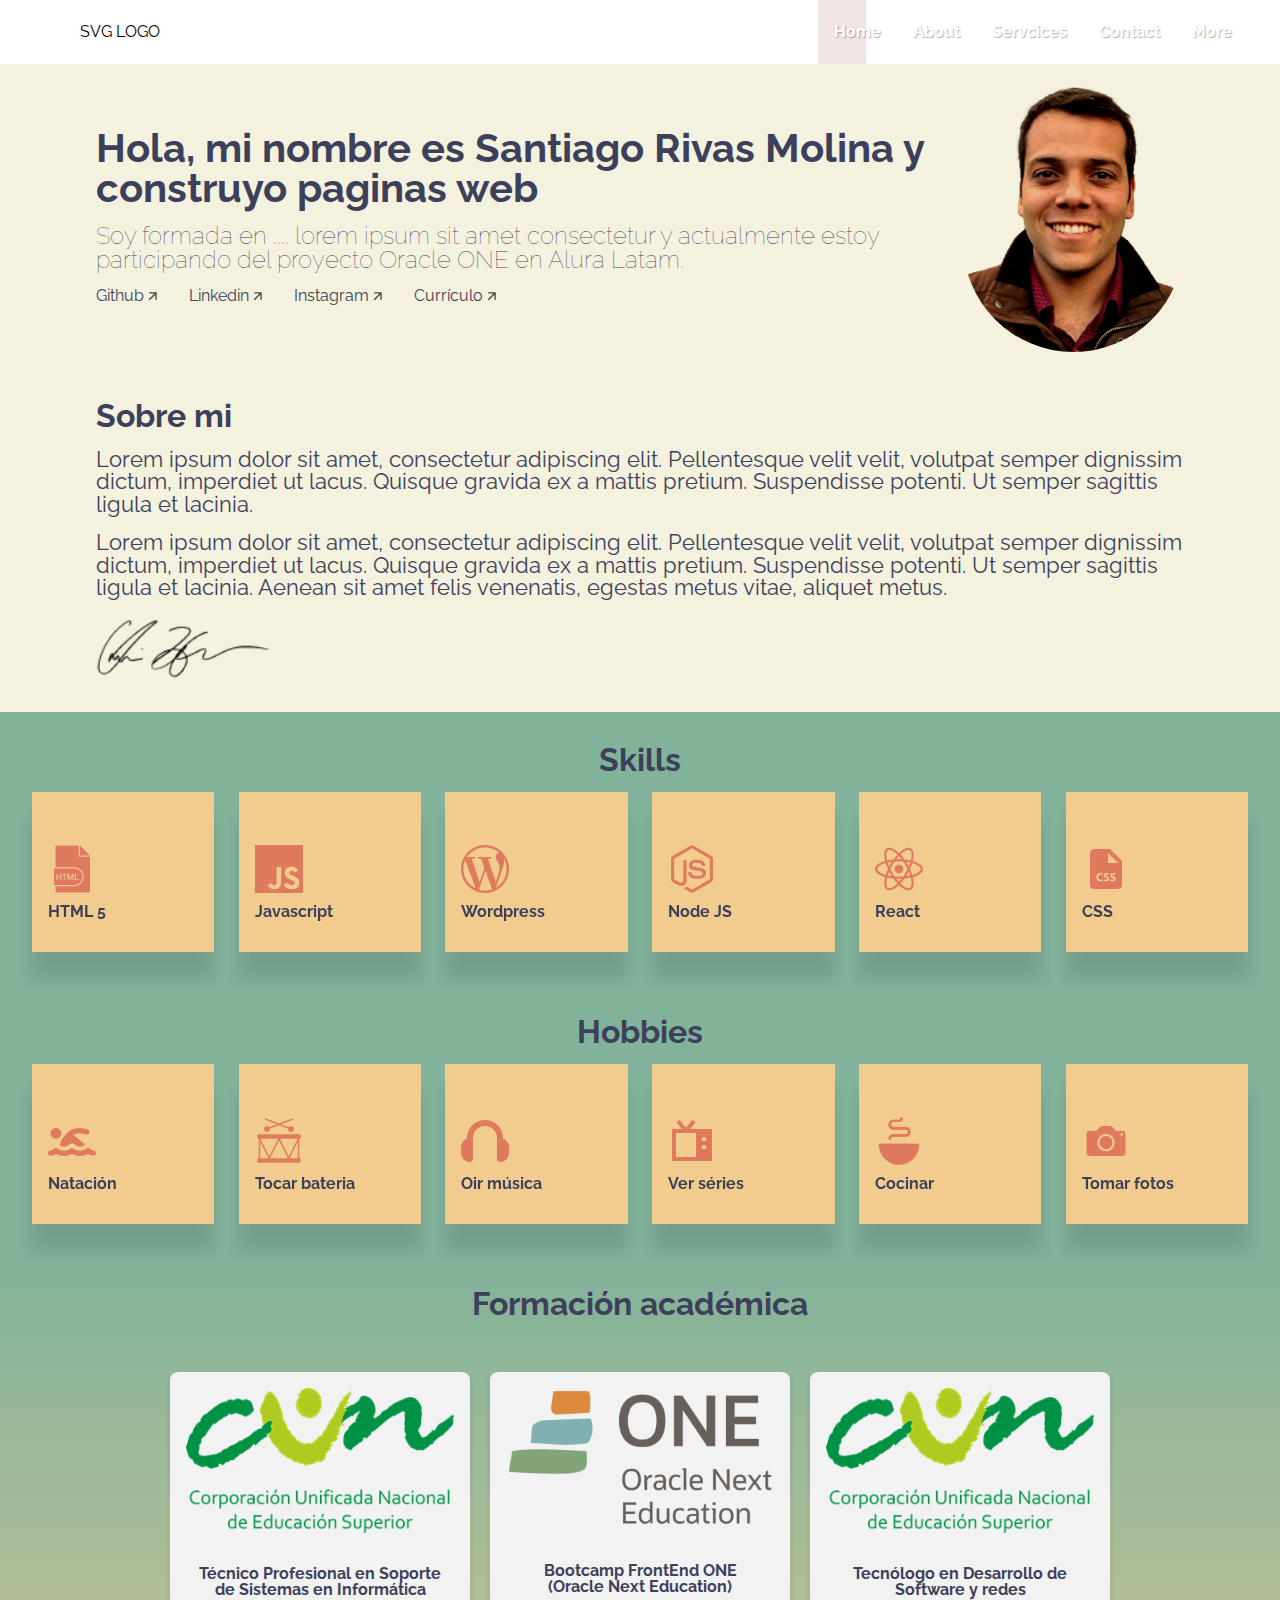
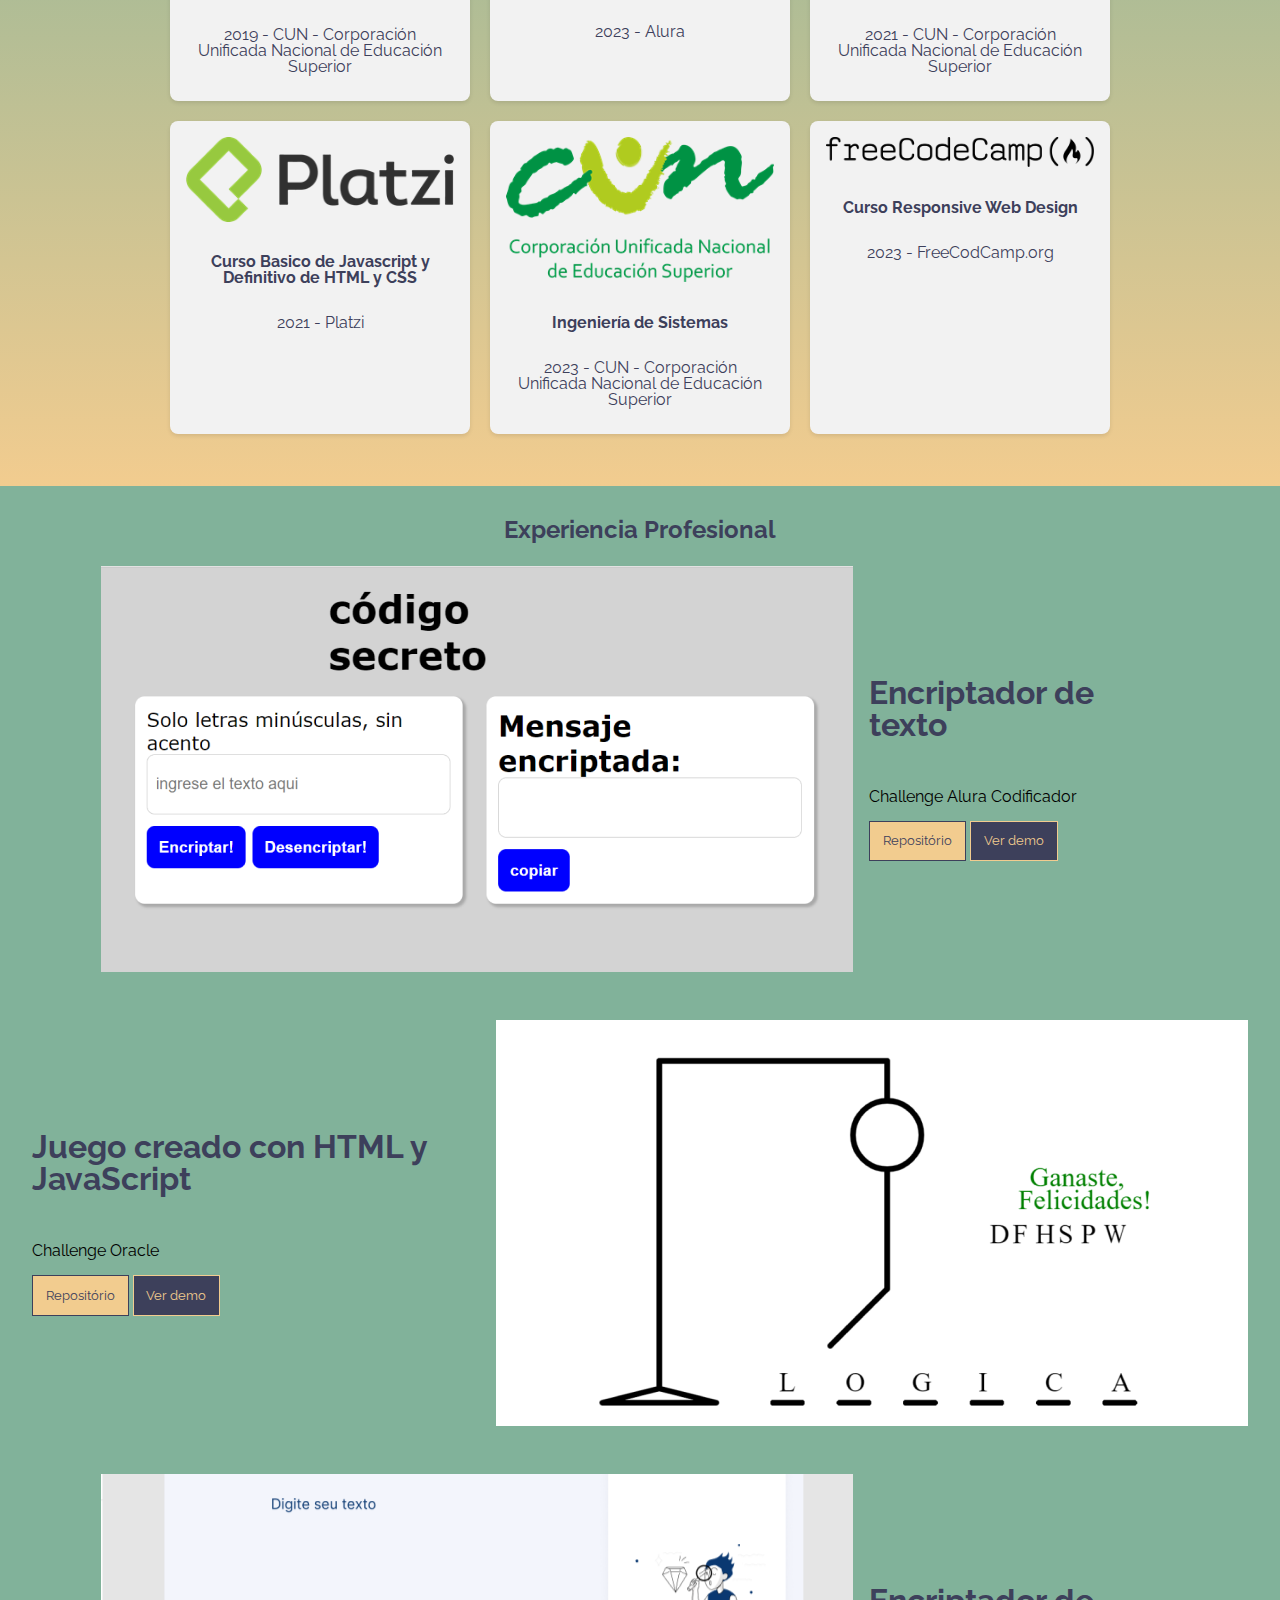
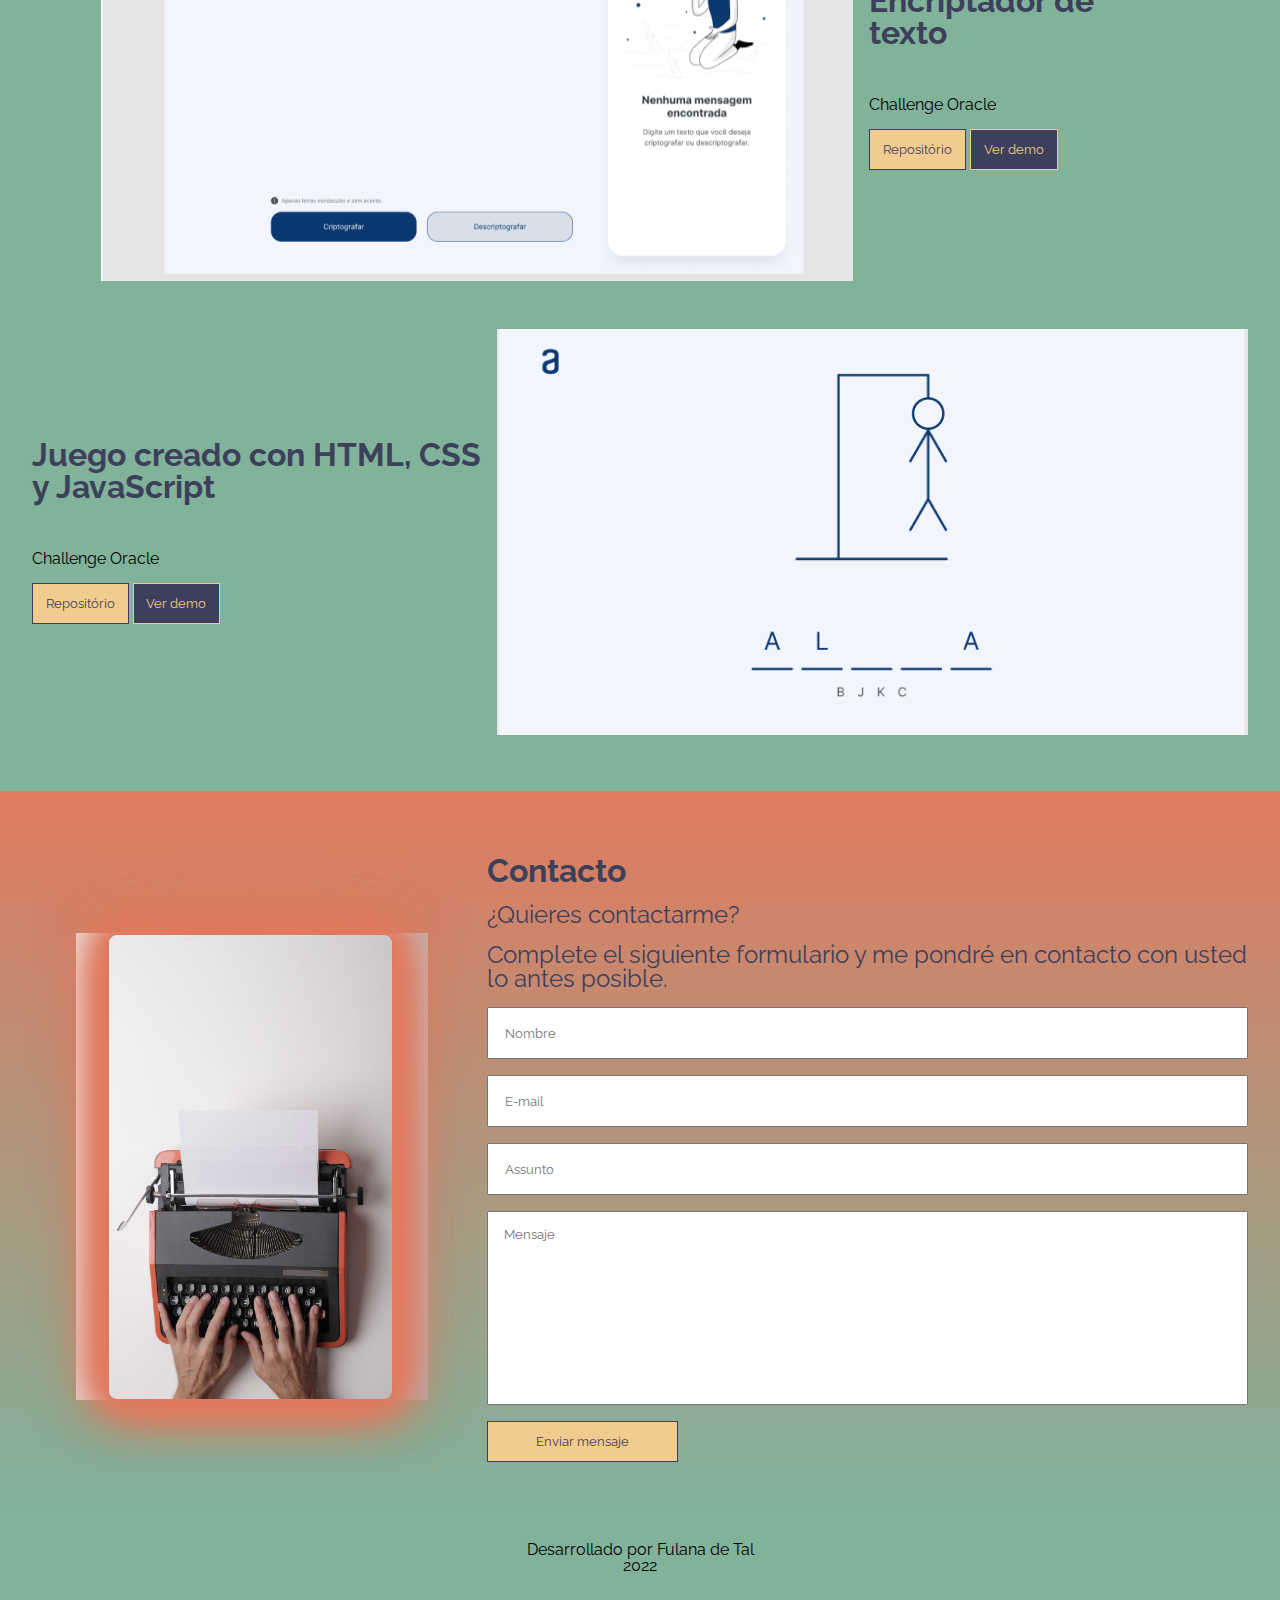
<file: challenge-one-portafolio-latam-repositorio-base/index.html>
<!DOCTYPE html>
<html lang="es">
  <head>
    <meta charset="UTF-8" />
    <meta http-equiv="X-UA-Compatible" content="IE=edge" />
    <meta name="viewport" content="width=device-width, initial-scale=1.0" />
    <!-- Referencia de la hoja de estilo de Css -->
    <!-- <link rel="stylesheet" href="style.css"> -->
    <link rel="preconnect" href="https://fonts.googleapis.com" />
    <link rel="preconnect" href="https://fonts.gstatic.com" crossorigin />
    <!-- Fonte del Proyecto Raleway -->
    <link
      href="https://fonts.googleapis.com/css2?family=Raleway:wght@500&display=swap"
      rel="stylesheet"
    />
    <link rel="stylesheet" href="./main.css" />
    <!-- CSS BEM -->
    <link rel="stylesheet" href="./assets/css/about/about-container.css" />
    <link rel="stylesheet" href="./assets/css/about/about.css" />
    <link rel="stylesheet" href="./assets/css/academic/academic-courses.css" />
    <link rel="stylesheet" href="./assets/css/academic/academic.css" />
    <link rel="stylesheet" href="./assets/css/contacto/contacto.css" />
    <link rel="stylesheet" href="./assets/css/contacto/form-esquema.css" />
    <link rel="stylesheet" href="./assets/css/contacto/form-text.css" />
    <link rel="stylesheet" href="./assets/css/contacto/form-text.css" />
    <link rel="stylesheet" href="./assets/css/exp/exp-box.css" />
    <link rel="stylesheet" href="./assets/css/exp/exp.css" />
    <link rel="stylesheet" href="./assets/css/footer/footer.css" />
    <link rel="stylesheet" href="./assets/css/hobbies/hobbies-line.css" />
    <link rel="stylesheet" href="./assets/css/hobbies/hobbies.css" />
    <link rel="stylesheet" href="./assets/css/menu/menu-header.css" />
    <link rel="stylesheet" href="./assets/css/menu/menu-nav.css" />
    <link rel="stylesheet" href="./assets/css/menu/menu.css" />
    <link rel="stylesheet" href="./assets/css/skills/skill-line.css" />
    <link rel="stylesheet" href="./assets/css/skills/skills.css" />
    <link rel="stylesheet" href="./assets/css/title/title-img.css" />
    <link rel="stylesheet" href="./assets/css/title/title-container.css" />

    <link rel="stylesheet" href="./assets/css/title/title.css" />

    <title>Mi Portafolio</title>
    <!-- <link rel="stylesheet" href="https://maxcdn.bootstrapcdn.com/bootstrap/3.3.7/css/bootstrap.min.css">
  <script src="https://ajax.googleapis.com/ajax/libs/jquery/3.1.1/jquery.min.js"></script>
  <script src="https://maxcdn.bootstrapcdn.com/bootstrap/3.3.7/js/bootstrap.min.js"></script> -->
  </head>
  <body>
    <!-- Sección del Menú  -->
    <div id="wrap">
      <header id="site_header" class="site-header">
          <svg class="icon" width="240px" height="40px">
              <text x="120px" y="25" text-anchor="middle">SVG LOGO</text>
          </svg>
          <div id="menu_toggle" class="menu-toggle">
              <div class="hamburger"></div>
          </div>
  
          <ul id="site_nav" class="site-nav">
              <li class="shuttle" id="shuttle"></li>
              <li class="selected">
                  <a href="#"><span>Home</span></a>
              </li>
              <!--
          -->
              <li>
                  <a href="#"><span>About</span></a>
              </li>
              <!--
          -->
              <li>
                  <a href="#"><span>Servcices</span></a>
              </li>
              <!--
          -->
              <li>
                  <a href="#"><span>Contact</span></a>
              </li>
              <!--
          -->
              <li>
                  <a href="#"><span>More</span></a>
              </li>
          </ul>
      </header>
  </div>
    

      <!-- Sección del Header/Title/Hero -->
      <section class="title">
        <div class="title__div">
          <img class="title__profile" src="assets/FotoPerfil1.png" />
          <div class="title__container">
            <h2 class="title__bio">
              Hola, mi nombre es Santiago Rivas Molina y construyo paginas web
            </h2>
            <h3 class="title__subsection">
              Soy formada en .... lorem ipsum sit amet consectetur y actualmente
              estoy participando del proyecto Oracle ONE en Alura Latam.
            </h3>
            <ul class="title__network">
              <!-- Pon los enlaces de tus redes sociales favoritas -->
              <li class="title__network__item">
                <a class="title__network__item__red" target="_blank" href=""
                  >Github
                  <img
                    class="title__network__item__red__icono"
                    src="assets\arrow.png"
                  />
                </a>
              </li>
              <li class="title__network__item">
                <a class="title__network__item__red" target="_blank"
                  >Linkedin
                  <img
                    class="title__network__item__red__icono"
                    src="assets\arrow.png"
                /></a>
              </li>
              <li class="title__network__item">
                <a class="title__network__item__red" target="_blank" href=""
                  >Instagram
                  <img
                    class="title__network__item__red__icono"
                    src="assets\arrow.png"
                /></a>
              </li>
              <li class="title__network__item">
                <a class="title__network__item__red" target="_blank" href=""
                  >Currículo
                  <img
                    class="title__network__item__red__icono"
                    src="assets\arrow.png"
                /></a>
              </li>
            </ul>
          </div>
        </div>
      </section>

      <!-- Sección sobre mi -->
      <section class="about" id="sobre-mi">
        <div class="about__container">
          <h3 class="about__title">Sobre mi</h3>
          <p class="about__paragraph">
            Lorem ipsum dolor sit amet, consectetur adipiscing elit.
            Pellentesque velit velit, volutpat semper dignissim dictum,
            imperdiet ut lacus. Quisque gravida ex a mattis pretium. Suspendisse
            potenti. Ut semper sagittis ligula et lacinia.
          </p>
          <p class="about__paragraph">
            Lorem ipsum dolor sit amet, consectetur adipiscing elit.
            Pellentesque velit velit, volutpat semper dignissim dictum,
            imperdiet ut lacus. Quisque gravida ex a mattis pretium. Suspendisse
            potenti. Ut semper sagittis ligula et lacinia. Aenean sit amet felis
            venenatis, egestas metus vitae, aliquet metus.
          </p>
          <!-- Si quieres, pon tú firma acá! -->
          <img src="assets\signature.png" />
        </div>
      </section>

      <!-- Sección de Skills -->
      <section class="skills" id="skills">
        <h3 class="skills__title">Skills</h3>
        <div class="skills__line">
          <div class="skills__box">
            <ul>
              <li class="skills__img">
                <img src="assets\Orange_HTML348.png" />
              </li>
              <li class="skills__name">HTML 5</li>
            </ul>
          </div>

          <div class="skills__box">
            <ul>
              <li class="skills__img">
                <img src="assets\Orange_JavaS48.png" alt="" />
              </li>
              <li class="skills__name">Javascript</li>
            </ul>
          </div>

          <div class="skills__box">
            <ul>
              <li class="skills__img">
                <img src="assets\Orange_Wordpress48.png" alt="" />
              </li>
              <li class="skills__name">Wordpress</li>
            </ul>
          </div>

          <div class="skills__box">
            <ul>
              <li class="skills__img">
                <img src="assets\Orange_Node248.png" alt="" />
              </li>
              <li class="skills__name">Node JS</li>
            </ul>
          </div>

          <div class="skills__box">
            <ul>
              <li class="skills__img">
                <img src="assets\Orange_React48.png" alt="" />
              </li>
              <li class="skills__name">React</li>
            </ul>
          </div>

          <div class="skills__box">
            <ul>
              <li class="skills__img">
                <img src="assets\Orange_CSS48.png" alt="" />
              </li>
              <li class="skills__name">CSS</li>
            </ul>
          </div>
        </div>
      </section>

      <!-- Sección de Hobbies -->
      <section class="hobbies" id="hobbies">
        <h3 class="hobbies__title">Hobbies</h3>
        <div class="hobbies__line">
          <div class="hobbies__box">
            <ul>
              <li class="hobbies__img">
                <img src="assets\Orange_Swiming48.png" />
              </li>
              <li class="hobbies__name">Natación</li>
            </ul>
          </div>

          <div class="hobbies__box">
            <ul>
              <li class="hobbies__img">
                <img src="assets\Orange_Drum48.png" alt="" />
              </li>
              <li class="hobbies__name">Tocar bateria</li>
            </ul>
          </div>

          <div class="hobbies__box">
            <ul>
              <li class="hobbies__img">
                <img src="assets\Orange_Headphone48.png" alt="" />
              </li>
              <li class="hobbies__name">Oir música</li>
            </ul>
          </div>

          <div class="hobbies__box">
            <ul>
              <li class="hobbies__img">
                <img src="assets\Orange_TV48.png" alt="" />
              </li>
              <li class="hobbies__name">Ver séries</li>
            </ul>
          </div>

          <div class="hobbies__box">
            <ul>
              <li class="hobbies__img">
                <img src="assets\Orange_Cook48.png" alt="" />
              </li>
              <li class="hobbies__name">Cocinar</li>
            </ul>
          </div>

          <div class="hobbies__box">
            <ul>
              <li class="hobbies__img">
                <img src="assets\Orange_Camera48.png" alt="" />
              </li>
              <li class="hobbies__name">Tomar fotos</li>
            </ul>
          </div>
        </div>
      </section>

      <!-- Sección de Formación académica -->
      <section class="academic" id="formacion">
        <h2 class="academic__title">Formación académica</h2>

        <div class="academic__courses">
          <div class="academic__courses__box">
            <ul class="academic__courses__list">
              <!-- Pon el logotipo de la institución de formación -->
              <li class="academic__courses__item__img">
                <img src="assets\LogoCun2.png" />
              </li>
              <li class="academic__courses__item__title">
                <h4>Técnico Profesional en Soporte de Sistemas en Informática</h4>
              </li>
              <li class="academic__courses__item__subtitle">
                <p>
                  2019 - CUN - Corporación Unificada Nacional de Educación
                  Superior
                </p>
              </li>
            </ul>
          </div>
          <div class="academic__courses__box">
            <ul class="academic__courses__list">
              <!--Pon el logotipo de la institución de formación -->
              <li class="academic__courses__item__img">
                <img src="assets\OneLogo1.png" />
              </li>
              <li class="academic__courses__item__title">
                <h4>Bootcamp FrontEnd ONE (Oracle Next Education)</h4>
              </li>
              <li class="academic__courses__item__subtitle">
                <p>2023 - Alura</p>
              </li>
            </ul>
          </div>
          <div class="academic__courses__box">
            <ul class="academic__courses__list">
              <!-- Pon el logotipo de la institución de formación -->
              <li class="academic__courses__item__img">
                <img src="assets\LogoCun2.png" />
              </li>
              <li class="academic__courses__item__title">
                <h4>Tecnólogo en Desarrollo de Software y redes</h4>
              </li>
              <li class="academic__courses__item__subtitle">
                <p>2021 - CUN - Corporación Unificada Nacional de Educación Superior</p>
              </li>
            </ul>
          </div>
          <div class="academic__courses__box">
            <ul class="academic__courses__list">
              <!-- Pon el logotipo de la institución de formación -->
              <li class="academic__courses__item__img">
                <img src="assets\PlatziLogo2.png" />
              </li>
              <li class="academic__courses__item__title">
                <h4>Curso Basico de Javascript y Definitivo de HTML y CSS</h4>
              </li>
              <li class="academic__courses__item__subtitle">
                <p>2021 - Platzi</p>
              </li>
            </ul>
          </div>
          <div class="academic__courses__box">
            <ul class="academic__courses__list">
              <!-- Pon el logotipo de la institución de formación -->
              <li class="academic__courses__item__img">
                <img src="assets\LogoCun2.png" />
              </li>
              <li class="academic__courses__item__title">
                <h4>Ingeniería de Sistemas</h4>
              </li>
              <li class="academic__courses__item__subtitle">
                <p>2023 - CUN - Corporación Unificada Nacional de Educación Superior</p>
              </li>
            </ul>
          </div>
          <div class="academic__courses__box">
            <ul class="academic__courses__list">
              <!-- Pon el logotipo de la institución de formación -->
              <li class="academic__courses__item__img">
                <img src="assets\FreecodecampLogo2.png" />
              </li>
              <li class="academic__courses__item__title">
                <h4>Curso Responsive Web Design</h4>
              </li>
              <li class="academic__courses__item__subtitle">
                <p>2023 - FreeCodCamp.org</p>
              </li>
            </ul>
          </div>
        </div>
      </section>

      <!-- Sección de Experiencia Profesional/Proyectos-->
      <section class="experience" id="xp">
        <h2 class="experience__section__title">Experiencia Profesional</h2>
        <div class="experiencie__box">
          <!-- Pon el logotipo/captura de pantalla de tu proyecto -->
          <img class="experience__img" src="assets\decod_print.png" />
          <div class="experience__info">
            <h2 class="experience__title">Encriptador de texto</h2>
            <h3 class="experience__text">Challenge Alura Codificador</h3>
            <div class="experience__description">
              <!-- Pon el enlace del proyecto en Github o GithubPages -->
              <span class="experience__repo"
                ><a
                  href="https://github.com/alura-challenges/challenge-one-encriptador-latam"
                  ><button class="experiencia__botao--repo">
                    Repositório
                  </button></a
                ></span
              >
              <span class="experience__demo"
                ><a href=""
                  ><button class="experience__botao--demo">Ver demo</button></a
                ></span
              >
            </div>
          </div>
        </div>

        <div class="experiencie__box">
          <!-- Pon el logotipo/captura de pantalla de tu proyecto -->
          <img class="experience__img" src="assets\forca_print.png" />
          <div class="experience__info">
            <h2 class="experience__title">
              Juego creado con HTML y JavaScript
            </h2>
            <h3 class="experience__text">Challenge Oracle</h3>
            <div class="experience__description">
              <!-- Pon el enlace del proyecto en Github o GithubPages -->
              <span class="experience__repo"
                ><a
                  href="https://github.com/alura-challenges/challenge-one-juego-ahorcado"
                  ><button class="experiencia__botao--repo">
                    Repositório
                  </button></a
                ></span
              >
              <span class="experience__demo"
                ><a href=""
                  ><button class="experience__botao--demo">Ver demo</button></a
                ></span
              >
            </div>
          </div>
        </div>

        <div class="experiencie__box">
          <!-- Pon el logotipo/captura de pantalla de tu proyecto -->
          <img class="experience__img" src="assets\secretcode_print.png" />
          <div class="experience__info">
            <h2 class="experience__title">Encriptador de texto</h2>
            <h3 class="experience__text">Challenge Oracle</h3>
            <div class="experience__description">
              <!-- Pon el enlace del proyecto en Github o GithubPages -->
              <span class="experience__repo">
                <a
                  href="https://github.com/alura-challenges/challenge-one-encriptador-latam"
                >
                  <button class="experiencia__botao--repo">Repositório</button>
                </a>
              </span>

              <span class="experience__demo">
                <a href=""
                  ><button class="experience__botao--demo">Ver demo</button></a
                >
              </span>
            </div>
          </div>
        </div>

        <div class="experiencie__box">
          <img class="experience__img" src="assets\forca2_print.png" />
          <div class="experience__info">
            <h2 class="experience__title">
              Juego creado con HTML, CSS y JavaScript
            </h2>
            <h3 class="experience__text">Challenge Oracle</h3>
            <div class="experience__description">
              <!-- Pon el enlace del proyecto en Github o GithubPages -->
              <span class="experience__repo"
                ><a
                  href="https://github.com/alura-challenges/challenge-one-juego-ahorcado"
                  ><button class="experiencia__botao--repo">
                    Repositório
                  </button></a
                ></span
              >
              <span class="experience__demo"
                ><a href=""
                  ><button class="experience__botao--demo">Ver demo</button></a
                ></span
              >
            </div>
          </div>
        </div>
      </section>

      <!-- Sección de Contacto -->
      <section class="formcontato" id="contacto">
        <div class="formcontato__contacto">
          <div class="formcontato--esquerda">
            <img class="formcontato__img" src="assets\contacto2.jpg" />
          </div>
          <div class="formcontato__text">
            <h2 class="formcontato__title">Contacto</h2>
            <h3 class="formcontato__subtext">¿Quieres contactarme?</h3>
            <h3 class="formcontato__subtext">
              Complete el siguiente formulario y me pondré en contacto con usted
              lo antes posible.
            </h3>
            <form class="formcontato__form" name="form">
              <input
                class="formcontato__input"
                type="text"
                name="nombre"
                placeholder="Nombre"
              />
              <input
                class="formcontato__input"
                type="email"
                name="email"
                placeholder="E-mail"
              />
              <input
                class="formcontato__input"
                type="text"
                name="asunto"
                placeholder="Assunto"
              />
              <textarea
                class="formcontato__textarea"
                rows="5"
                cols="40"
                id="mensagem"
                name="mensaje"
                placeholder="Mensaje"
                style="width: 100%; height: 194px"
              ></textarea>
              <button type="submit" class="formcontato__botao">
                Enviar mensaje
              </button>
            </form>
          </div>
        </div>
      </section>

      <!-- Sección de Footer -->
      <section class="footer">
        <div class="footer__rodape">
          <p>Desarrollado por Fulana de Tal</p>
          <p>2022</p>
        </div>
      </section>
    </div>
    <!-- Script del documento JavaScript -->
    <script src="validacion.js"></script>
    <script src="./hamburguer-menu.js"></script>
  </body>
</html>
</file>
<file: challenge-one-portafolio-latam-repositorio-base/main.css>
:root {
    --color-de-fondo : #f0f0f0;
    --color-principal: #E07A5F;
    --color-segundo: #3D405B;
    --color-tercero: #81B29A;
    --color-cuarto: #F2CC8F;
    --color-quinto: #F4F1DE;
}

* {
    box-sizing: border-box;
    /* background-color: var(--color-de-fondo) ; */
    font-family: 'Raleway';
    margin: 0;
    padding: 0;
    line-height: 1;
}

body {
   
    -webkit-font-smoothing: antialiased;
    -moz-osx-font-smoothing: grayscale;
  
  }

ol, ul,li {
    list-style: none;
}
a{
    text-decoration: none;
    color: var(--color-segundo);
    background-color:transparent;
}

textarea {
    outline: none;
}
</file>
<file: challenge-one-portafolio-latam-repositorio-base/assets/css/about/about-container.css>
.about__container {
    width: 100%;
    display: flex;
    flex-direction: column;
    gap: 1rem;
    background-color: transparent !important;
}

.about__container img{
    width:11rem;
    background-color: transparent !important;
}   

.about__title {
    font-size:2rem;
    color: var(--color-segundo);
    background-color:var(--color-quinto) ;
}

.about__paragraph {
    font-size:1.4rem;
    color: var(--color-segundo);
    background-color:var(--color-quinto) ;
    background-color: transparent !important;
}

@media (max-width: 768px){
    .about__container {
        width: 100%;
    }
    .about__title {
        font-size:1.5rem;        
    }
    
    .about__paragraph {
        font-size:.9rem;        
    }
}
</file>
<file: challenge-one-portafolio-latam-repositorio-base/assets/css/about/about.css>
.about {
    display: flex;
    justify-content: space-evenly;
    align-items: center;
    padding: 2rem 6rem;
    background: var(--color-quinto);
}

@media (max-width: 768px) {
    .about {
        padding: 3rem 5rem;
    }
}

@media (min-width: 425px) and (max-width: 1000px) {
    .about {
        padding: 2rem 3rem;

    }
    

}

@media (max-width: 425px) {
    .about {
        padding: 3rem 2rem;
    }
}
</file>
<file: challenge-one-portafolio-latam-repositorio-base/assets/css/academic/academic-courses.css>
.academic__courses {
  display: flex;
  /* width: 100%; */
  /* justify-content:space-between; */
  flex-wrap: wrap;
  justify-content: center;
  overflow-x: auto;
  scroll-snap-type: x mandatory;
  -webkit-overflow-scrolling: touch;
  gap: 20px;
  padding: 20px;
}

.academic__courses__box {
  /*width: 33%;
  */flex: 0 0 auto;
  width: 300px;
  scroll-snap-align: start;
  background-color: #f2f2f2;
  border-radius: 8px;
  box-shadow: 0 2px 4px rgba(0, 0, 0, 0.1);
  transition: transform 2.3s ease;
  display: flex;
  flex-direction: column;
  justify-content: space-between;
  padding: 1rem;
  /*align-items: center;
  */:;
  -webkit-transition: transform 2.3s ease;
  -moz-transition: transform 2.3s ease;
  -ms-transition: transform 2.3s ease;
  -o-transition: transform 2.3s ease;
}
.academic__courses__box:hover {
  transform: scale(1.05);
}

.academic__courses__list {
  /* list-style: none;
    padding: 0;
    margin: 0;
    text-align: center; */
  display: flex;
  flex-direction: column;
  align-items: center;
  gap: 10px;
  text-align: center;
}

.academic__courses__item__img {
  /* padding: 2rem;
  width: 100%;
  position: relative; */
  /* flex-shrink: 0; */
}
.academic__courses__item__title,
.academic__courses__item__subtitle {
  flex-grow: 1;
}

.academic__courses__item__img img {
  max-width: 100%;
  max-height: 200px;
  object-fit: contain;
  margin-bottom: 10px;
}

.academic__courses__item__title h4,
.academic__courses__item__subtitle p {
  padding: 0.6rem;
  color: var(--color-segundo);
  /* background-color: var(--color-tercero); */
}

@media (max-width: 760px) {
  .academic__courses {
    flex-wrap: wrap;
    justify-content: center;
  }

  /* .academic__courses__box {
    width: calc(50% - 20px);
    margin-bottom: 20px;
  } */
}

/* @media (max-width: 425px) {
  .academic__courses {
    flex-direction: column;
    gap: 1rem;
  }

  .academic__courses__box {
    width: 100%;
  }
} */
</file>
<file: challenge-one-portafolio-latam-repositorio-base/assets/css/academic/academic.css>
.academic {
    padding: 2rem;
    background: rgb(129,178,154);
    background: linear-gradient(180deg, rgba(129,178,154,1) 0%, rgba(242,204,143,1) 100%);
    display: flex;
    flex-direction: column;
    align-items: center;
    justify-content:center;
}

.academic__title {
     font-size:2rem;
     margin-bottom: 2rem;
     /* background-color: var(--color-tercero); */
     color: var(--color-segundo);
}



@media (max-width: 425px) {
    .academic {
        flex-wrap: wrap;


    }

}
</file>
<file: challenge-one-portafolio-latam-repositorio-base/assets/css/contacto/contacto.css>
.formcontato {
    background: rgb(224,122,95);
background: linear-gradient(180deg, rgba(224,122,95,1) 0%, rgba(129,178,154,1) 100%);
    padding: 2rem;;
}
.formcontato__contacto {
    display: flex;
    gap: 1rem;
    padding-top: 2rem;;
    /* background-color: var(--color-tercero); */
}

/* .formcontato__text {
    background-color: var(--color-tercero);
}

.formcontato__title {
    background-color: var(--color-tercero);
}

.formcontato__subtext {
    background-color: var(--color-tercero);

} */

/* .formcontato__form {
    background-color: var(--color-tercero);
} */
@media (max-width: 768px) {
    .formcontato {
        padding: 2rem;
    }

    .formcontato__contacto {
        padding-top: 0;

    }
}
</file>
<file: challenge-one-portafolio-latam-repositorio-base/assets/css/contacto/form-esquema.css>
.formcontato--esquerda {
    width: 45%;
    margin: auto;
    position: relative;
}

.formcontato__img{
    width: 80%;
    margin: auto;
    display: block;
}

.formcontato--esquerda::before {
    content: "";
    position: absolute;
    top: 0px;
    left: 75px;
    right: 77px;
    bottom: -1px;
    border: 2px solid var(--color-principal);
    border-radius: 10px;
    box-shadow: 0 0 50px var(--color-principal), 0 0 20px var(--color-principal), 0 0 30px var(--color-principal), 0 0 40px var(--color-principal), 0 0 50px var(--color-principal), 0 0 60px var(--color-principal), 0 0 70px var(--color-principal);
}
@media (max-width: 768px) {
    .formcontato--esquerda {
        display: none;
    }

}
</file>
<file: challenge-one-portafolio-latam-repositorio-base/assets/css/contacto/form-text.css>
.formcontato__text {
  display: flex;
  flex-direction: column;
}
.formcontato__title {
  font-size: 2rem;
  color: var(--color-segundo);
  margin-bottom: 1rem;
}

.formcontato__subtext {
  font-size: 1.5rem;
  color: var(--color-segundo);
  font-weight: normal;
  margin-bottom: 1rem;
}

.formcontato__form {
  margin-bottom: 1rem;
  display: flex;
  flex-direction: column;
  gap: 1rem;
  /* padding: 1rem; */
}

.formcontato__input,
.formcontato__textarea {
  padding: 1rem;
}
.formcontato__textarea {
  resize: none;
}

.formcontato__input:hover,
.formcontato__textarea:hover {
  border-bottom: 2px solid var(--color-segundo);
}

.formcontato__botao {
  padding: 0.8rem;
  background-color: var(--color-cuarto);
  color: var(--color-segundo);
  border: 1.5px solid var(--color-segundo);
  cursor: pointer;
  width: 25%;
}

.formcontato__botao:hover {
  background-color: var(--color-segundo);
  color: var(--color-cuarto);
}

@media (max-width: 768px) {
    .formcontato__text {
        width: 100%;
    }   

}

@media (max-width:425px) {
    .formcontato__botao {
        width: 45%;
    }

}
</file>
<file: challenge-one-portafolio-latam-repositorio-base/assets/css/exp/exp-box.css>
.experiencie__box {
    display: flex;
    align-items: center;
    gap:1rem;
    margin: 1.5rem 0;
    background: var(--color-tercero);  
}

.experiencie__box:nth-child(3), .experiencie__box:nth-child(5) {
    flex-direction: row-reverse;
}

.experience__img {
    width: 70%; 

}

.experience__title {
    font-size:1.5rem;
}

.experience__text {
    font-weight: normal;
    font-size:1rem;
    background: var(--color-tercero); 
}

.experience__description {
    background: var(--color-tercero); 
    
}

.experience__repo a {
    background: var(--color-tercero); 

}

.experience__info {
    display: flex;
    flex-direction: column;
    gap: 1rem;
    background: var(--color-tercero); 

}

.experiencia__botao--repo {
    padding: .8rem;
    background-color:var( --color-cuarto);
    color: var( --color-segundo);
    border: 1.5px solid var( --color-segundo);
    cursor: pointer;
}
.experiencia__botao--repo:hover {    
    background-color:var( --color-segundo);
    color: var( --color-cuarto);    
}

.experience__botao--demo {
    padding: .8rem;
    background-color:var( --color-segundo);
    color: var( --color-cuarto);
    border: 1.5px solid var( --color-cuarto);
    cursor: pointer;
}

.experience__botao--demo:hover {    
    background-color:var( --color-cuarto);
    color: var( --color-segundo);    
}

@media (max-width: 768px) {
    .experiencie__box{
        flex-direction: column;
        align-items: flex-start;
    }
    .experiencie__box:nth-child(3), .experiencie__box:nth-child(5) {
        flex-direction: column;
    }
    .experience__img {
        width: 100%;
    }
}
</file>
<file: challenge-one-portafolio-latam-repositorio-base/assets/css/exp/exp.css>
.experience {
    padding: 2rem;
    background-color: var(--color-tercero);
    display: flex;
    flex-direction: column;
    align-items: center;
    justify-content:center;
}

.experience__title {
     font-size:2rem;
     margin-bottom: 2rem;
     background-color: var(--color-tercero);
     color: var(--color-segundo);

}
.experience__section__title {
    color: var(--color-segundo);
}
</file>
<file: challenge-one-portafolio-latam-repositorio-base/assets/css/footer/footer.css>
.footer {
    padding: 2rem;
    text-align: center;
    background: rgb(129,178,154);

}
</file>
<file: challenge-one-portafolio-latam-repositorio-base/assets/css/hobbies/hobbies-line.css>
.hobbies__line {
    display: flex;
    flex-wrap: wrap;
    justify-content: space-between;
    gap: 1rem;
    background-color: var(--color-tercero);
    width: 100%;
  }
  
  .hobbies__box {
    position: relative;
    width: 15%;
    height: 10rem;
    background-color: var(--color-cuarto);
    padding: 1rem;
    perspective: 1000px; /* Ajusta el valor según la profundidad deseada */
  transition: transform 0.3s ease;
  box-shadow: 0 27px 14px rgba(0, 0, 0, 0.1);
  }
  
  .hobbies__box ul {
    position: absolute;
    bottom: 2rem;
    background-color: var(--color-cuarto);
    transform-style: preserve-3d;
  transition: transform 0.3s ease;
  }
  
  .hobbies__box ul li {
    color: var(--color-segundo);
  }
  
  /* .hobbies__box ul li img {
    background-color: transparent !important;
  } */
  .hobbies__box:hover {
    transform: translateY(-5px);
    box-shadow: 0 10px 14px rgba(0, 0, 0, 0.1);
  }
  
  .hobbies__name {
    font-weight: bold;
    margin-top: 0.5rem;
  }
  
  @media (max-width: 768px) {
    .hobbies__line {
      justify-content: center;
    }
  
    .hobbies__box {
      width: 25%;
      height: 7rem;
      margin: 1rem;
    }
  }
  
  @media (max-width: 425px) {
    .hobbies__line {
      gap: 1rem;
    }
  
    .hobbies__box {
      width: 40%;
      margin: 0;
      padding: 0.5rem;
    }
  }
</file>
<file: challenge-one-portafolio-latam-repositorio-base/assets/css/hobbies/hobbies.css>
.hobbies {
    padding: 2rem;
    background-color: var(--color-tercero);
    display: flex;
    flex-direction: column;
    align-items: center;
    justify-content:center;
}

.hobbies__title {
     font-size:2rem;
     margin-bottom: 1rem;
     background-color: var(--color-tercero);
     color: var(--color-segundo);

}

@media (min-width: 425px) {
    .hobbies {
        flex-wrap: wrap;
    }

}
</file>
<file: challenge-one-portafolio-latam-repositorio-base/assets/css/menu/menu-header.css>
.menu__header{
    /* display: flex;
    align-items: center;
    justify-content: space-between;
    gap: 1rem; */
    
    display: inline-block;
    margin-left: 10px;

    /* background-color:transparent !important; */
    
    
}
.menu__header img {    
    height:15rem;
    /* background-color:transparent !important; */
    padding: 1rem 2rem;
}

/* .menu__header__img {
    background-color:transparent !important;
} */

@media (max-width: 1000px) {
    .menu__header img {    
        height:9rem;
    }


}


@media (max-width: 767px) {
    .menu__header img {    
        height:5rem;
    }


}

@media (max-width: 425px) {

    .menu__header {
        justify-content: start;
    }
    .menu__header img {    
        height:4rem;
    }
    .menu__list__item__contato__correo {
        font-size:1rem;
    }
}

/* @media (min-width: 425px) and (max-width: 1000px) {
    .menu__header img {    
        height:13rem;        
        padding: 1rem 2rem;
    }
    
  
  } */
</file>
<file: challenge-one-portafolio-latam-repositorio-base/assets/css/menu/menu-nav.css>
.menu__list{
    display: flex;
    flex-direction: row;
    justify-content: space-between;
    gap: 1rem;
    font-size: 1.7rem;   
}

.menu-nav {
    /* display: flex;
    flex-direction: row;
    justify-content: space-between;
    gap: 1rem;
    padding: 1rem;
    flex-wrap: wrap;
    font-size: 1.7rem;
    max-height: 0;
    transition: max-height .5s ease-out; */
    
    width: 100%;
    height: 100%;
    position: fixed;
    overflow: hidden;
    max-height: 0;
    transition: max-height .5s ease-out;     
}

.menu__list a {
    display: block;
    padding: 30px;
    color: var(--color-principal)
}

.menu__list a:hover {
    color: var(--color-segundo)
}

.hamb {
    cursor: pointer;
    float: right;
    padding: 40px 20px;;
  }
  
  .hamb-line {
    background: var(--color-segundo);
    display: block;
    height: 2px;
    position: relative;
    width: 24px;
  }
  
  .hamb-line::before, .hamb-line:after {
    background: var(--color-segundo);
    content: '';
    display: block;
    height:100%;
    position: absolute;
    transition: all .2s ease-out;
    width: 100%;
   
}
  
  .hamb-line::before {
    top: 5px;
  }
  
  .hamb-line::after {
    top: -5px;
  }
  
  .side-menu {
    display: none;
  }
  
  .side-menu:checked ~ nav {
    max-height: 100%;
  }
  
  .side-menu:checked ~ .ham .hamb-line{
    background: transparent;
  }
  
  .side-menu:checked ~ .ham .hamb-line::before {
    transform: rotate(-45deg);
    top: 0;
  }
  
  .side-menu:checked ~ .ham .hamb-line::after {
    transform: rotate(45deg);
    top: 0;
  }

.menu__list__item {
    color: var(--color-principal);    
}

.menu__list__item a {
    position: relative;
    transition: all 0.3s ease;
    color: var(--color-principal);
  }
  
  .menu__list__item a::after {
    content: "";
    position: absolute;
    top: 0;
    left: 0;
    width: 100%;
    height: 100%;
    border: 2px solid var(--color-principal);
    border-radius: 5px;
    box-shadow: 0 0 5px var(--color-principal), 0 0 20px var(--color-principal), 0 0 30px var(--color-principal), 0 0 40px var(--color-principal);
    opacity: 0;
    transition: opacity 0.3s ease;
  }

  /* .menu__list__item a::before {
    content: "";
    position: absolute;
    bottom: -5px;
    left: 0;
    width: 100%;
    height: 2px;
    background-color: var(--color-principal);
    transform: scaleX(0);
    transition: transform 0.3s ease;
  } */

  /* .menu__list__item a:hover::before {
    transform: scaleX(1);
  } */

  .menu__list__item a:hover::after {
    opacity: 1;
  }

.menu__list__item:hover, .menu__list__item__contato:hover {
    color: var(--color-principal);
}

.menu-icon {
    display: block;
    position: fixed;
    top: 10px;
    left: 10px;
    font-size: 24px;
    cursor: pointer;
    z-index: 9999;
  }

.menu__list__item__contato {   
    font-weight: bold;
    color: var(--color-quinto);
    font-size:1.6rem;
    
}


/* .menu__list__item__contato__correo {
    
} */


@media (max-width: 768px) {
    .menu__list__item{
        display: none;
    }
    .menu__list__item__contato {
        display: block;
        font-size: 1rem;
    }
    
}

@media (min-width: 425px) and (max-width: 1000px) {
    .menu__list__item{
        display: none;
    }

}

@media (max-width: 425px) {
    .menu__list__item__contato {
        font-weight: 500;
        font-size: .4rem;
    }

}
</file>
<file: challenge-one-portafolio-latam-repositorio-base/assets/css/menu/menu.css>
@import url("https://fonts.googleapis.com/css?family=Nunito:400,900|Montserrat|Roboto");

//colors
$red: hsl(5, 65%, 50%);
$dark-red: hsl(5, 65%, 47%);
$blue: hsl(194, 63%, 47%);
$dark-blue: hsl(194, 63%, 40%);




.site-header {
  width: 100vw;
  background-color: $red;
  width: 100vw;
  height: 4em;
  background-color: $red;
  position: fixed;
  top: 0;
  padding: 1rem 0rem;
  z-index: 2;


  & svg.icon {
    width: 240px;
    height: 40px;
    fill: white;
    font-weight:bold;
    flex:0 1 240px;
  }
}

.site-nav {
  width: 100%;
  height: 0px;
  margin-right:2em;
  overflow: hidden;
  background: $red;
  transition: all ease-in-out 250ms;
  & li {
    //width: 6em;
    text-align: center;
    border-bottom: 1px dotted;
    border-bottom-color:transparent;//#900
    transition: all ease-in-out 250ms;
    &:last-of-type {
      border: none;
    }
    & a {
      color: white;
      height: 3em;
      line-height: 3em;
      display: block;
      margin: 0 auto;
      font-weight: bold;
      opacity:0;
      text-shadow: 1px 1px 1px rgba(0, 0, 0, 0.3);
      transition: all ease-in-out 250ms;
      &:hover{background:$dark-red;}
    }
  }
}

//.shuttle{display:none;}
/******************************************/
.open.site-nav {
  height: 15.3em;
  overflow: visible;
  & li{ 
    border-bottom-color:#900;
    & a{opacity:1;}
  }
}

.menu-toggle {
  position: absolute;
  right: 1rem;
  top: 1.3rem;
  padding: 1rem;
  display: block;
  cursor: pointer;
  transform: translateY(0px);
}

.hamburger,
.hamburger::before,
.hamburger::after {
  content: "";
  background: white;
  height: 3px;
  width: 1.75em;
  display: block;
  transition: all ease-in-out 250ms;
}
.hamburger::before {
  transform: translateY(-7px);
}
.hamburger::after {
  transform: translateY(4px);
}

.menu-toggle.open .hamburger::before {
  background: transparent;
}
.menu-toggle.open .hamburger::after {
  transform: translateY(-3px) rotate(-90deg);
}
.menu-toggle.open .hamburger {
  transform: rotate(45deg);
}

/******************************************/

@media only screen and (min-width: 670px) {
  .hamburger {
    display: none;
  }
  .site-header {
    display: flex;
    justify-content: space-between;
    align-items: center;
  }
  .site-nav, .site-nav.open {
    position:relative;
    width: auto;
    display: flex;
    justify-content: space-between;
    height: auto;
   // overflow:visible;
    & li {
      flex: 0 1 6em;
      height:4em;
      border-bottom: none;
      & a {
        opacity:1;
        position:relative;
        height: 4em;
        line-height: 4em;
        padding:0 1em;
        top:0;
        z-index:4;
      }
    }
  }
  

.shuttle{
  border-right:none!important;
  display:block;
  position:absolute;
  top:0;
  background:rgba(100,0,0,.1);
  width:3em;
  //height: 4em;
  z-index:3;
  transition: left 250ms;
}
  
}









/***************************/
strong {
  font-weight: bold;
}
a {
  text-decoration: none;
  cursor: pointer;
}
</file>
<file: challenge-one-portafolio-latam-repositorio-base/assets/css/skills/skill-line.css>
.skills__line {
  display: flex;
  flex-wrap: wrap;
  justify-content: space-between;
  gap: 1rem;
  background-color: var(--color-tercero);
  width: 100%;
}

.skills__box {
  position: relative;
  width: 15%;
  height: 10rem;
  background-color: var(--color-cuarto);
  padding: 1rem;
  perspective: 1000px; /* Ajusta el valor según la profundidad deseada */
  transition: transform 0.3s ease;
  box-shadow: 0 27px 14px rgba(0, 0, 0, 0.1);
}

.skills__box ul {
  position: absolute;
  bottom: 2rem;
  background-color: var(--color-cuarto);
  transform-style: preserve-3d;
  transition: transform 0.3s ease;
}

.skills__box ul li {
  background-color: var(--color-cuarto);
}

.skills__box:hover {
  transform: translateY(-5px);
  box-shadow: 0 10px 14px rgba(0, 0, 0, 0.1);
}
.skills__name {
  font-weight: bold;
  margin-top: 0.5rem;
  color: var(--color-segundo);
}

@media (max-width: 768px) {
  .skills__line {
    justify-content: center;
  }

  .skills__box {
    width: 25%;
    height: 7rem;
    margin: 1rem;
  }
}

@media (max-width: 425px) {
  .skills__line {
    gap: 1rem;
  }

  .skills__box {
    width: 40%;
    margin: 0;
    padding: 0.5rem;
  }
}
</file>
<file: challenge-one-portafolio-latam-repositorio-base/assets/css/skills/skills.css>
.skills {
    padding: 2rem;
    background-color: var(--color-tercero);
    display: flex;
    flex-direction: column;
    align-items: center;
    justify-content:center;
}

.skills__title {
     font-size:2rem;
     margin-bottom: 1rem;
     background-color: var(--color-tercero);
     color: var(--color-segundo);

}

@media (min-width: 425px) {
    .skills {
        flex-wrap: wrap;


    }

}
</file>
<file: challenge-one-portafolio-latam-repositorio-base/assets/css/title/title-img.css>
.title__profile {
    width: 14rem; 
    border-radius: 368px;
    height: 17rem;   
    background-color:transparent !important;
}

@media (max-width: 768px){
    .title__profile {
        height: 8rem;
        width: 10rem;        
    }
}

@media (max-width:425px){
    .title__profile {
        width:7rem;
        margin-bottom:1rem;
        margin-right: auto;
    }

}
</file>
<file: challenge-one-portafolio-latam-repositorio-base/assets/css/title/title-container.css>
.title__bio {
    font-size:2.5rem;
    margin-bottom: 1rem;
    color: var(--color-segundo);
    background-color: transparent !important;

}

.title__subsection {
    font-size:1.5rem;
    font-weight:lighter;
    color: var(--color-segundo);
    background-color: transparent !important;
    margin-bottom: 1rem
}

.title__network {
    display: flex;
    gap: 2rem;
    background-color: transparent !important;
}

.title__network__item__red {
    background-color: transparent !important;

}
.title__network__item__red__icono {
    background-color: transparent !important;
}

.title__network__item {
    color: var(--color-segundo);
    background-color: transparent !important;
}

.title__network__item:hover{
    color: var(--color-principal);
    text-decoration: underline;
    font-weight: bold;
}

@media (max-width: 768px) {
    .title__bio {
        font-size:1.2rem;
    }

    .title__subsection {
        font-size:.9rem;
    }

    .title__network__item {
        font-size:.6rem;
    }
}

@media (max-width: 425px) {
    .title__bio{
        font-size:1.2rem;
    }
}
</file>
<file: challenge-one-portafolio-latam-repositorio-base/assets/css/title/title.css>
.title__div {
    display:flex;
    flex-direction: row-reverse;    
    background: var(--color-quinto);
    justify-content: space-evenly;
    align-items: center;
    padding: 1rem 6rem;
}
.title__container {
    background-color: transparent !important;   
}


@media (min-width: 425px) and (max-width:1000px) {
    .title__div {
        padding: 1rem 3rem;
    }
}

@media (max-width: 425px) {
    .title__div {
        flex-direction:column;
        padding: 2rem 2rem;
        /* padding: 1rem 21rem;  */
        /* justify-content: start;        */
    }
    .title__container {
        padding:0rem 1rem;
        
    }

}
</file>
<file: challenge-one-portafolio-latam-repositorio-base/style.css>
/*CSS Reset / Normalize*/
/* Hemos disponibilizado el básico de reset de estilos. Si quieren, añadan más informaciones 
en las secciones señaladas */
/*Já deixaremos o básico de reset de estilos. Caso queira adicionar mais informações
coloque nas sessões indicadas*/

:root{
    /* Inserta la variable de los otros colores inspeccionando el exemplo de figma */
    /*Se esforce para trabalhar com variáveis, é uma dica profissional valiosa*/
   --cor-de-fundo: #F5F5F5;
   --cor-de-link: #000;
}

body {
    box-sizing: border-box;
    background-color: var(--cor-de-fundo) ;
    font-family: 'Raleway';
    margin: 0;
    padding: 0;
    line-height: 1;
}
ol, ul,li {
    list-style: none;
}
a{
    text-decoration: none;
    color: var(--cor-de-link);
}

/*En este desafío nosostros gustaríamos que ustedes intentaran utilizar la metodología BEM. 

Lo que es el BEM?

BEM (Bloque, Elemento, Modificador) es un enfoque basado en componentes para el 
desarrollo web. La idea detrás de esto es dividir la interfaz de usuario en bloques
independientes. Esto hace que el desarrollo de la interfaz sea fácil y rápido, incluso
con una interfaz de usuario compleja, y permite la reutilización del código existente sin copiar y pegar.

Enlace de la documentación oficial!
https://en.bem.info/methodology/quick-start/*/

/*Sección Menu*/

section.menu{
    

}

/*Sección Title*/

section.title{
    

}

/*Sección About*/

section.about{
    

}

/*Sección Hobbies*/

section.hobbies{
    
}

/* Experiencia Académica*/

section.academic{

}

/* experiencia*/

section.experience{

}

/*Contacto*/

section.formcontato{

}

/*footeer*/

section.footer{
   
}

/* Vamos a desafiarnos trabajando con responsividad?
Utiliza las referencias de los breakpoints @media abajo */


/*Tablet*/
@media (min-width: 768px) {

/* Menú */

/*title*/

/*Skills*/

/*Hobbies*/

/*Formación Académica*/

/*Experiencia Profesional*/

}

/*Mobile*/
@media (min-width: 425px) {

/*Menu*/

/*Titulo*/

/*Sección sobre mi*/

/*Skills*/

/*Hobbies*/
 
/*Formación Académica*/

/*Experiencia Profesional*/

 /*Contacto*/

/*Footer*/

}
</file>
